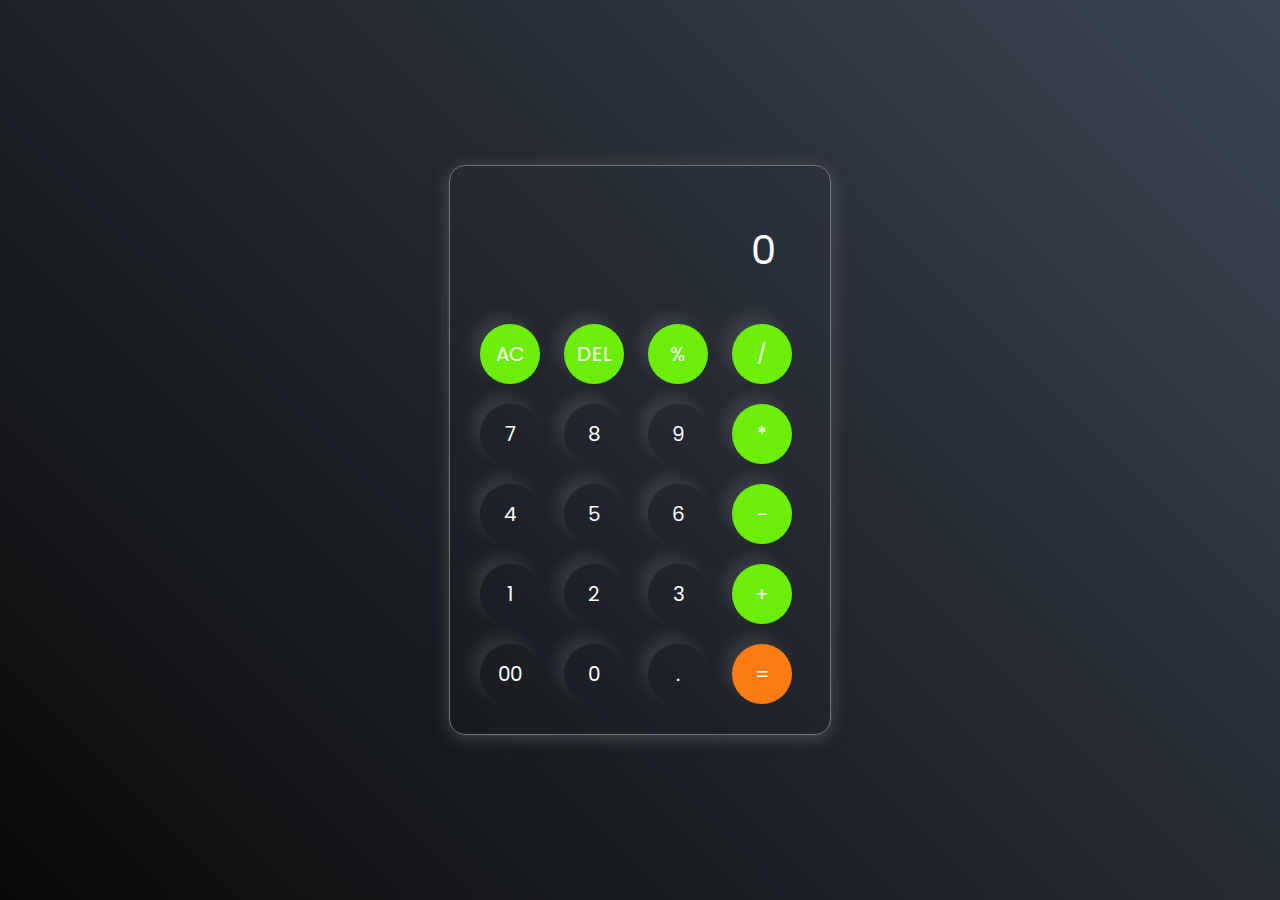
<file: calculator/index.html>
<!DOCTYPE html>
<html lang="en">
  <head>
    <meta charset="UTF-8" />
    <meta http-equiv="X-UA-Compatible" content="IE=edge" />
    <meta name="viewport" content="width=device-width, initial-scale=1.0" />
    <link rel="stylesheet" href="styles.css" />
    <title>Calculator - By Code Traversal</title>
  </head>
  <body>
    <div class="container">
      <div class="calculator">
        <input type="text" id="inputBox" placeholder="0" />
        <div>
          <button class="button operator">AC</button>
          <button class="button operator">DEL</button>
          <button class="button operator">%</button>
          <button class="button operator">/</button>
        </div>
        <div>
          <button class="button">7</button>
          <button class="button">8</button>
          <button class="button">9</button>
          <button class="button operator">*</button>
        </div>
        <div>
          <button class="button">4</button>
          <button class="button">5</button>
          <button class="button">6</button>
          <button class="button operator">-</button>
        </div>
        <div>
          <button class="button">1</button>
          <button class="button">2</button>
          <button class="button">3</button>
          <button class="button operator">+</button>
        </div>

        <div>
          <button class="button">00</button>
          <button class="button">0</button>
          <button class="button">.</button>
          <button class="button equalBtn">=</button>
        </div>
      </div>
    </div>

    <script src="script.js"></script>
  </body>
</html>
</file>
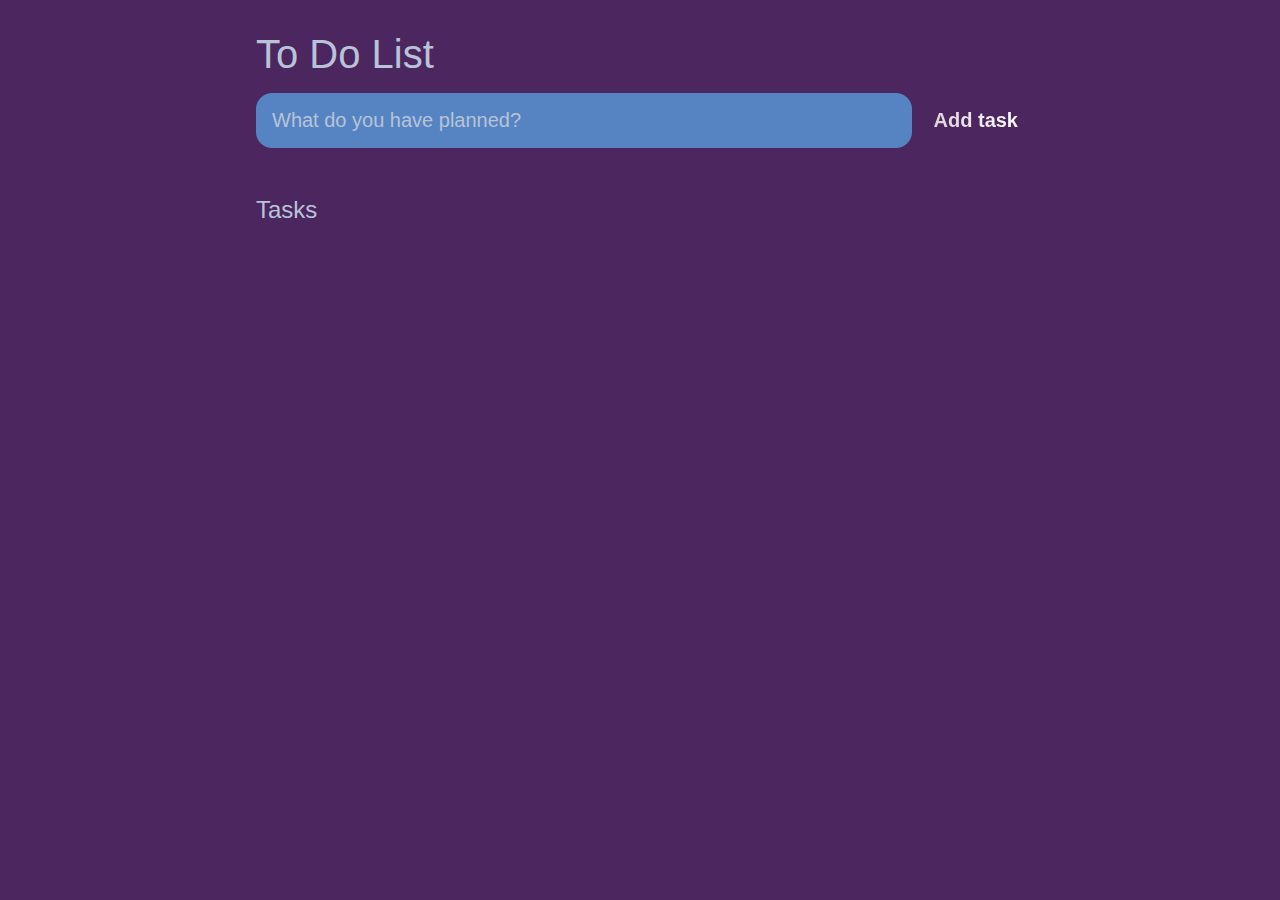
<file: to-do list/index.html>
<!DOCTYPE html>
<html lang="en">
<head>
	<meta charset="UTF-8">
	<meta http-equiv="X-UA-Compatible" content="IE=edge">
	<meta name="viewport" content="width=device-width, initial-scale=1.0">
	<title>Task List 2021</title>

	<link rel="stylesheet" href="main.css" />
</head>
<body>

	<header>
		<h1>To Do List</h1>
		<form id="new-task-form">
			<input 
				type="text" 
				name="new-task-input" 
				id="new-task-input" 
				placeholder="What do you have planned?" />
			<input 
				type="submit"
				id="new-task-submit" 
				value="Add task" />
		</form>
	</header>
	<main>
		<section class="task-list">
			<h2>Tasks</h2>

			<div id="tasks">

				

			</div>
		</section>
	</main>

	<script src="main.js"></script>
</body>
</html>
</file>
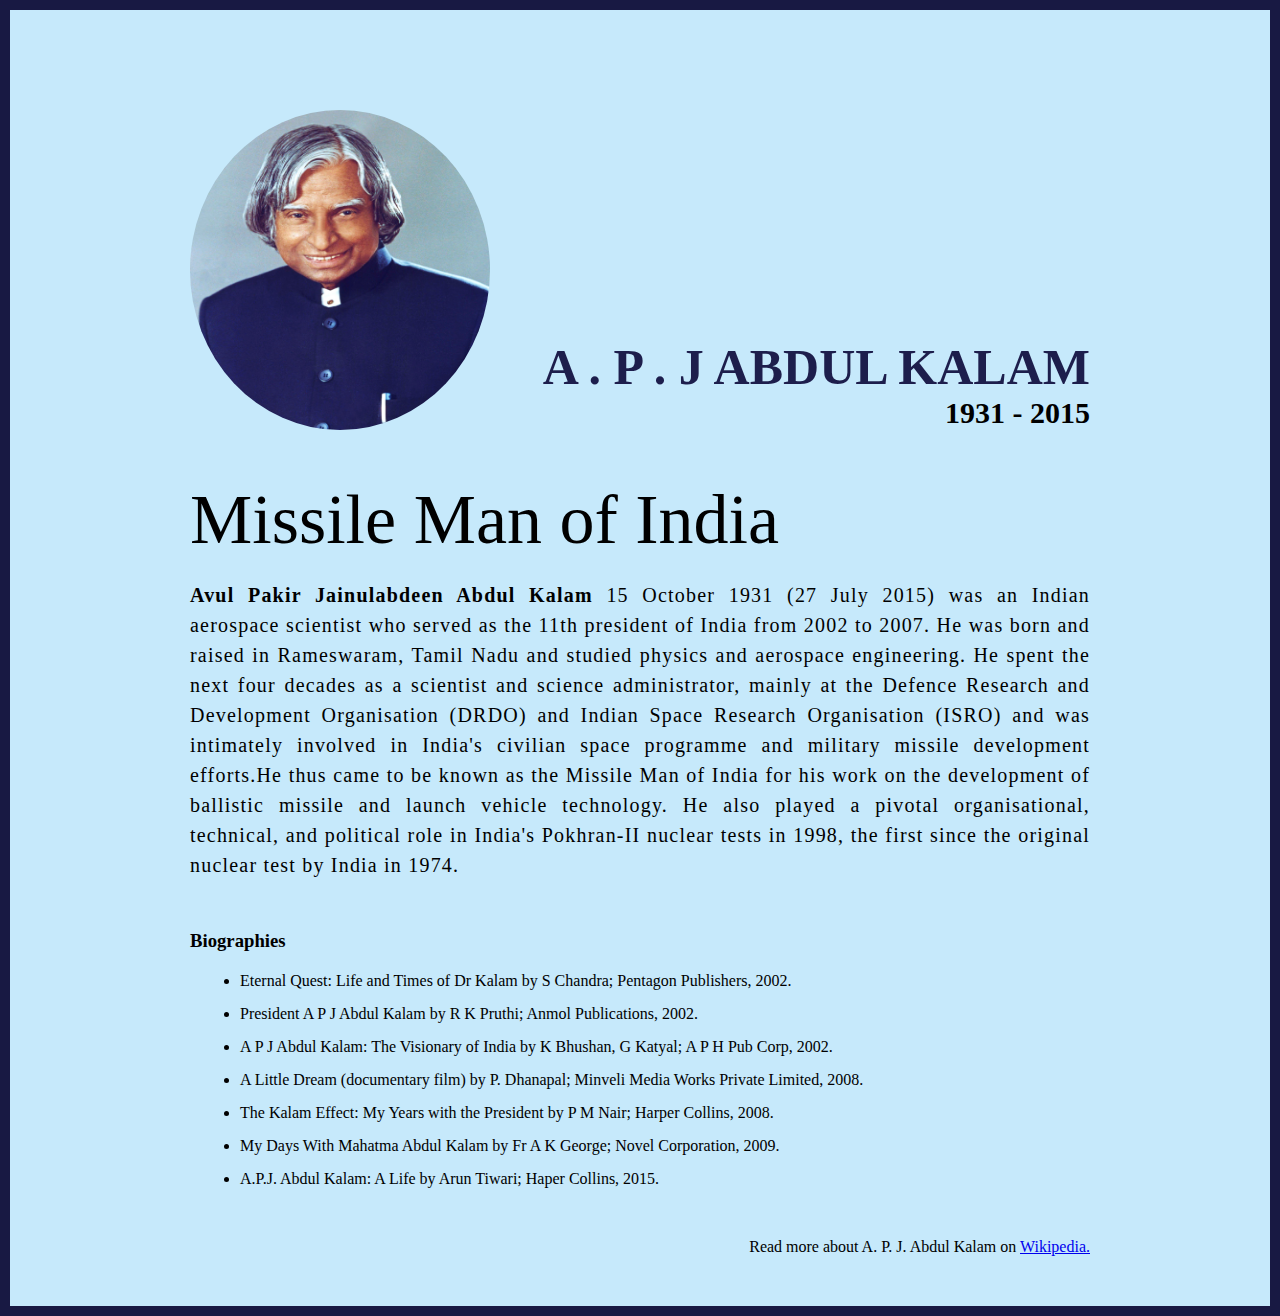
<file: tributepage/index.html>
<!DOCTYPE html>
<html lang="en">
  <head>
    <meta charset="UTF-8" />

    <meta http-equiv="X-UA-Compatible" content="IE=edge" />

    <meta name="viewport" content="width=device-width, initial-scale=1.0" />
    <title>The Tribute Website | A.P. J Abdul Kalam</title>
    <link rel="stylesheet" href="style.css" />
  </head>
  <body>
    <div class="container">
      <div class="content">
        <section class="top_section">
          <div class="image_container">
            <img src="apj.jpg" alt="tribute" />
          </div>
          <div>
            <h1>A . P . J Abdul Kalam</h1>
            <h4>1931 - 2015</h4>
          </div>
        </section>
        <section class="about_section">
          <h2>Missile Man of India</h2>
          <p>
            <b>Avul Pakir Jainulabdeen Abdul Kalam</b> 15 October 1931 (27 July
            2015) was an Indian aerospace scientist who served as the 11th
            president of India from 2002 to 2007. He was born and raised in
            Rameswaram, Tamil Nadu and studied physics and aerospace
            engineering. He spent the next four decades as a scientist and
            science administrator, mainly at the Defence Research and
            Development Organisation (DRDO) and Indian Space Research
            Organisation (ISRO) and was intimately involved in India's civilian
            space programme and military missile development efforts.He thus
            came to be known as the Missile Man of India for his work on the
            development of ballistic missile and launch vehicle
            technology. He also played a pivotal organisational,
            technical, and political role in India's Pokhran-II nuclear tests in
            1998, the first since the original nuclear test by India in 1974.
          </p>
        </section>
        <section class="biography_section">
          <h3>Biographies</h3>
          <ul>
            <li>
              Eternal Quest: Life and Times of Dr Kalam by S Chandra; Pentagon
              Publishers, 2002.
            </li>
            <li>
              President A P J Abdul Kalam by R K Pruthi; Anmol Publications,
              2002.
            </li>
            <li>
              A P J Abdul Kalam: The Visionary of India by K Bhushan, G Katyal;
              A P H Pub Corp, 2002.
            </li>
            <li>
              A Little Dream (documentary film) by P. Dhanapal; Minveli Media
              Works Private Limited, 2008.
            </li>
            <li>
              The Kalam Effect: My Years with the President by P M Nair; Harper
              Collins, 2008.
            </li>
            <li>
              My Days With Mahatma Abdul Kalam by Fr A K George; Novel
              Corporation, 2009.
            </li>
            <li>
              A.P.J. Abdul Kalam: A Life by Arun Tiwari; Haper Collins, 2015.
            </li>
           
          </ul>
        </section>
        <footer>
          <p>
            Read more about A. P. J. Abdul Kalam on
            <a href="https://en.wikipedia.org/wiki/A._P._J._Abdul_Kalam"
              >Wikipedia.</a
            >
          </p>
        </footer>
      </div>
    </div>
  </body>
</html>
</file>
<file: calculator/styles.css>
@import url('https://fonts.googleapis.com/css2?family=Poppins:wght@500&display=swap');

*{
    margin: 0;
    padding: 0;
    box-sizing: border-box;
    font-family: 'Poppins', sans-serif;
}

body{
    width: 100%;
    height: 100vh;
    display: flex;
    justify-content: center;
    align-items: center;
    background: linear-gradient(45deg, #0a0a0a, #3a4452);
}

.calculator{
    border: 1px solid #717377;
    padding: 20px;
    border-radius: 16px;
    background: transparent;
    box-shadow: 0px 3px 15px rgba(113, 115, 119, 0.5);

}

input{
    width: 320px;
    border: none;
    padding: 24px;
    margin: 10px;
    background: transparent;
    box-shadow: 0px 3px 15px rgbs(84, 84, 84, 0.1);
    font-size: 40px;
    text-align: right;
    cursor: pointer;
    color: #ffffff;
}

input::placeholder{
    color: #ffffff;
}

button{
    border: none;
    width: 60px;
    height: 60px;
    margin: 10px;
    border-radius: 50%;
    background: transparent;
    color: #ffffff;
    font-size: 20px;
    box-shadow: -8px -8px 15px rgba(255, 255, 255, 0.1);
    cursor: pointer;
}

.equalBtn{
    background-color: #fb7c14;
}

.operator{
     background-color: #6dee0a;
}
</file>
<file: to-do list/main.css>
:root {
	--dark: #4c265e;
	--darker: #5683c2;
	--darkest: #627296;
	--grey: #b8c3d8;
	--pink: #ded1d8;
	--purple: #754fcd;
	--light: #d39292;
}

* {
	margin: 0;
	box-sizing: border-box;
	font-family: "Fira sans", sans-serif;
}

body {
	display: flex;
	flex-direction: column;
	min-height: 100vh;
	color: #FFF;
	background-color: var(--dark);
}

header {
	padding: 2rem 1rem;
	max-width: 800px;
	width: 100%;
	margin: 0 auto;
}

header h1{ 
	font-size: 2.5rem;
	font-weight: 300;
	color: var(--grey);
	margin-bottom: 1rem;
}

#new-task-form {
	display: flex;;
}

input, button {
	appearance: none;
	border: none;
	outline: none;
	background: none;
}

#new-task-input {
	flex: 1 1 0%;
	background-color: var(--darker);
	padding: 1rem;
	border-radius: 1rem;
	margin-right: 1rem;
	color: var(--light);
	font-size: 1.25rem;
}

#new-task-input::placeholder {
	color: var(--grey);
}

#new-task-submit {
	color: var(--pink);
	font-size: 1.25rem;
	font-weight: 700;
	background-image: linear-gradient(to right, var(--pink), white);
	-webkit-background-clip: text;
	-webkit-text-fill-color: transparent;
	cursor: pointer;
	transition: 0.4s;
}

#new-task-submit:hover {
	opacity: 0.8;
}

#new-task-submit:active {
	opacity: 0.6;
}

main {
	flex: 1 1 0%;
	max-width: 800px;
	width: 100%;
	margin: 0 auto;
}

.task-list {
	padding: 1rem;
}

.task-list h2 {
	font-size: 1.5rem;
	font-weight: 300;
	color: var(--grey);
	margin-bottom: 1rem;
}

#tasks .task {
	display: flex;
	justify-content: space-between;
	background-color: var(--darkest);
	padding: 1rem;
	border-radius: 1rem;
	margin-bottom: 1rem;
}

.task .content {
	flex: 1 1 0%;
}

.task .content .text {
	color: var(--light);
	font-size: 1.125rem;
	width: 100%;
	display: block;
	transition: 0.4s;
}

.task .content .text:not(:read-only) {
	color: var(--pink);
}

.task .actions {
	display: flex;
	margin: 0 -0.5rem;
}

.task .actions button {
	cursor: pointer;
	margin: 0 0.5rem;
	font-size: 1.125rem;
	font-weight: 700;
	text-transform: uppercase;
	transition: 0.4s;
}

.task .actions button:hover {
	opacity: 0.8;
}

.task .actions button:active {
	opacity: 0.6;
}

.task .actions .edit {
	background-image: linear-gradient(to right, var(--pink), var(--purple));
	-webkit-background-clip: text;
	-webkit-text-fill-color: transparent;
}

.task .actions .delete {
	color: crimson;
}
</file>
<file: tributepage/style.css>
* {
    margin: 0;
    padding: 0;
    box-sizing: border-box;
  }
  
  .container {
    background-color: #c6e9fb;
    min-height: 100vh;
    border: 10px solid #181943;
  }
  
  .content {
    max-width: 900px;
    margin: 0 auto;
  }
  .top_section {
    margin-top: 100px;
    display: flex;
    justify-content: space-between;
    align-items: flex-end;
  }
  .top_section h1 {
    font-size: 50px;
    font-weight: bold;
    color: #1d1e4c;
    text-transform: uppercase;
  }
  .top_section h4 {
    font-size: 30px;
    text-align: end;
  }
  
  .image_container {
    border-radius: 50%;
    overflow: hidden;
  }
  
  .image_container,
  img {
    width: 300px;
    height: 320px;
  }
  .about_section {
    margin-top: 50px;
  }
  .about_section h2 {
    font-size: 70px;
    font-weight: 400;
    margin-bottom: 20px;
  }
  .about_section p {
    font-size: 20px;
    line-height: 30px;
    letter-spacing: 1.2px;
    text-align: justify;
  }
  .biography_section {
    margin: 50px 0;
  }
  .biography_section h3 {
    margin-bottom: 20px;
  }
  .biography_section ul {
    margin-left: 50px;
  }
  .biography_section li {
    margin-bottom: 15px;
  }
  
  footer {
    margin: 50px 0;
  }
  footer p {
    text-align: end;
  }
</file>
